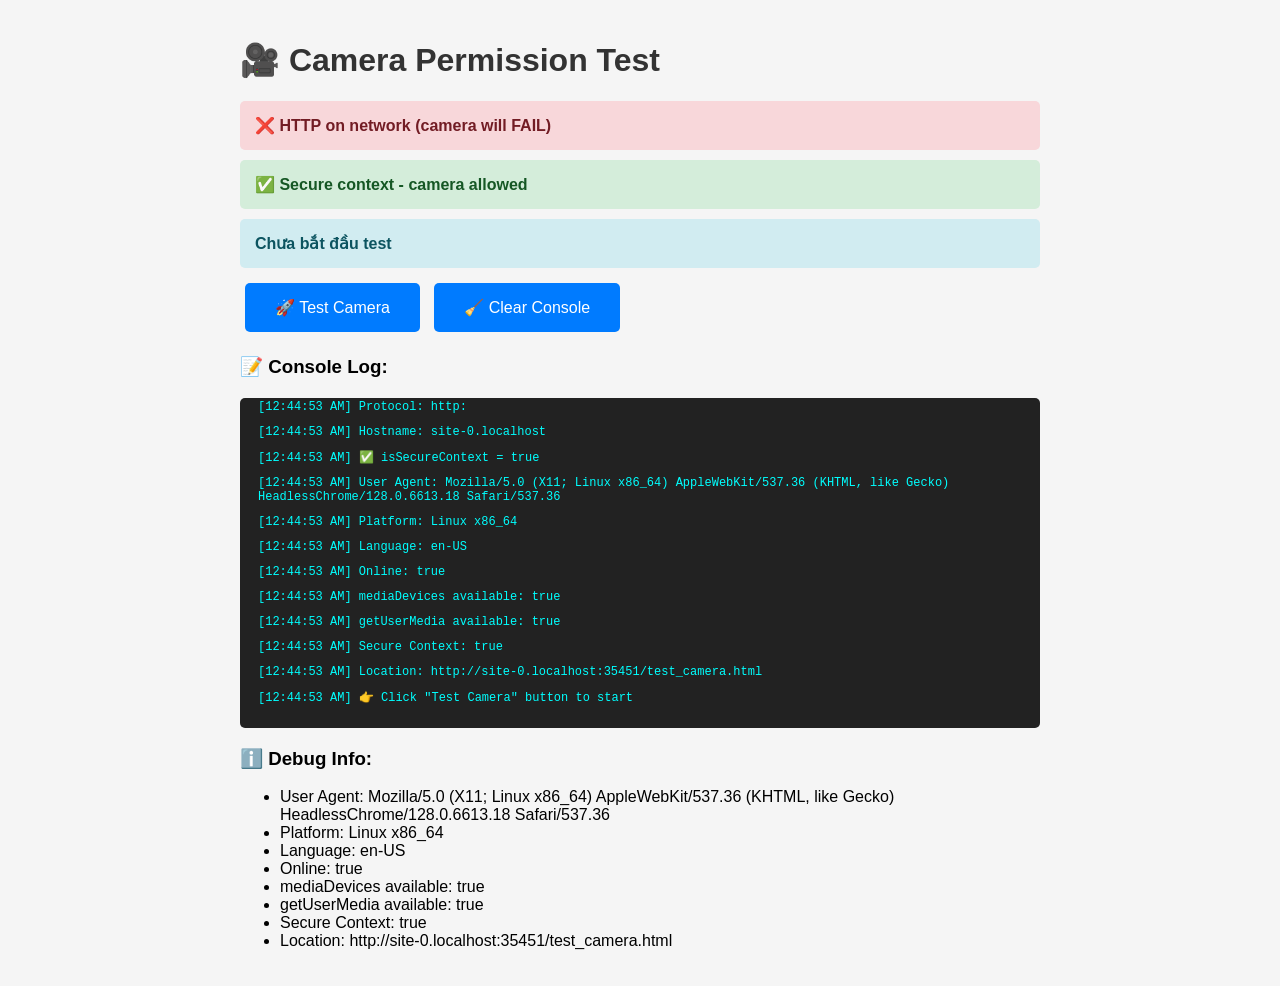
<file: test_camera.html>
<!DOCTYPE html>
<html>
<head>
    <meta charset="UTF-8">
    <meta name="viewport" content="width=device-width, initial-scale=1.0">
    <title>Camera Test - HTTPS</title>
    <style>
        body {
            font-family: Arial, sans-serif;
            padding: 20px;
            max-width: 800px;
            margin: 0 auto;
            background: #f5f5f5;
        }
        h1 { color: #333; }
        .status {
            padding: 15px;
            margin: 10px 0;
            border-radius: 5px;
            font-weight: bold;
        }
        .ok { background: #d4edda; color: #155724; }
        .err { background: #f8d7da; color: #721c24; }
        .info { background: #d1ecf1; color: #0c5460; }
        video {
            width: 100%;
            max-width: 640px;
            border: 2px solid #333;
            margin: 20px 0;
            display: none;
        }
        video.active { display: block; }
        button {
            padding: 15px 30px;
            font-size: 16px;
            background: #007bff;
            color: white;
            border: none;
            border-radius: 5px;
            cursor: pointer;
            margin: 5px;
        }
        button:hover { background: #0056b3; }
        #console {
            background: #222;
            color: #0f0;
            padding: 15px;
            border-radius: 5px;
            font-family: 'Courier New', monospace;
            font-size: 12px;
            max-height: 300px;
            overflow-y: auto;
            margin: 20px 0;
        }
        .log-item {
            margin: 5px 0;
            padding: 3px;
        }
        .log-error { color: #f88; }
        .log-warn { color: #ff0; }
        .log-info { color: #0ff; }
    </style>
</head>
<body>
    <h1>🎥 Camera Permission Test</h1>
    
    <div id="protocol-check" class="status info">
        Đang kiểm tra protocol...
    </div>
    
    <div id="https-check" class="status info">
        Đang kiểm tra HTTPS...
    </div>
    
    <div id="status" class="status info">
        Chưa bắt đầu test
    </div>
    
    <button onclick="testCamera()">🚀 Test Camera</button>
    <button onclick="clearConsole()">🧹 Clear Console</button>
    
    <video id="video" autoplay playsinline muted></video>
    
    <h3>📝 Console Log:</h3>
    <div id="console"></div>
    
    <h3>ℹ️ Debug Info:</h3>
    <ul id="debug-info"></ul>

    <script>
        const video = document.getElementById('video');
        const statusDiv = document.getElementById('status');
        const consoleDiv = document.getElementById('console');
        const debugInfo = document.getElementById('debug-info');
        
        // Log to custom console
        function log(msg, type = 'info') {
            const item = document.createElement('div');
            item.className = `log-item log-${type}`;
            item.textContent = `[${new Date().toLocaleTimeString()}] ${msg}`;
            consoleDiv.appendChild(item);
            consoleDiv.scrollTop = consoleDiv.scrollHeight;
            console.log(msg);
        }
        
        function clearConsole() {
            consoleDiv.innerHTML = '';
        }
        
        function setStatus(msg, type = 'info') {
            statusDiv.textContent = msg;
            statusDiv.className = `status ${type}`;
        }
        
        // Check protocol
        function checkProtocol() {
            const protocol = window.location.protocol;
            const hostname = window.location.hostname;
            const protocolDiv = document.getElementById('protocol-check');
            
            log(`Protocol: ${protocol}`);
            log(`Hostname: ${hostname}`);
            
            if (protocol === 'https:') {
                protocolDiv.textContent = '✅ HTTPS detected';
                protocolDiv.className = 'status ok';
            } else if (protocol === 'http:') {
                if (hostname === 'localhost' || hostname === '127.0.0.1') {
                    protocolDiv.textContent = '⚠️ HTTP but localhost (should work)';
                    protocolDiv.className = 'status info';
                } else {
                    protocolDiv.textContent = '❌ HTTP on network (camera will FAIL)';
                    protocolDiv.className = 'status err';
                }
            }
        }
        
        // Check HTTPS security
        function checkHTTPS() {
            const httpsDiv = document.getElementById('https-check');
            
            if (window.isSecureContext) {
                httpsDiv.textContent = '✅ Secure context - camera allowed';
                httpsDiv.className = 'status ok';
                log('✅ isSecureContext = true');
            } else {
                httpsDiv.textContent = '❌ NOT secure context - camera BLOCKED';
                httpsDiv.className = 'status err';
                log('❌ isSecureContext = false', 'error');
            }
        }
        
        // Debug info
        function showDebugInfo() {
            const info = [
                `User Agent: ${navigator.userAgent}`,
                `Platform: ${navigator.platform}`,
                `Language: ${navigator.language}`,
                `Online: ${navigator.onLine}`,
                `mediaDevices available: ${!!navigator.mediaDevices}`,
                `getUserMedia available: ${!!(navigator.mediaDevices && navigator.mediaDevices.getUserMedia)}`,
                `Secure Context: ${window.isSecureContext}`,
                `Location: ${window.location.href}`
            ];
            
            debugInfo.innerHTML = info.map(i => `<li>${i}</li>`).join('');
            info.forEach(i => log(i));
        }
        
        // Test camera
        async function testCamera() {
            log('🎬 Starting camera test...', 'info');
            setStatus('Đang yêu cầu quyền camera...', 'info');
            
            try {
                // Check if getUserMedia is available
                if (!navigator.mediaDevices || !navigator.mediaDevices.getUserMedia) {
                    throw new Error('getUserMedia không được hỗ trợ trên browser này');
                }
                
                log('📸 Requesting camera permission...');
                
                const constraints = {
                    video: {
                        facingMode: { ideal: 'environment' },
                        width: { ideal: 1280 },
                        height: { ideal: 720 }
                    },
                    audio: false
                };
                
                log(`Constraints: ${JSON.stringify(constraints, null, 2)}`);
                
                const stream = await navigator.mediaDevices.getUserMedia(constraints);
                
                log('✅ Camera permission GRANTED!', 'info');
                setStatus('✅ Camera đã được cấp quyền!', 'ok');
                
                video.srcObject = stream;
                video.classList.add('active');
                await video.play();
                
                log(`Video track: ${stream.getVideoTracks()[0].label}`);
                log(`Video settings: ${JSON.stringify(stream.getVideoTracks()[0].getSettings(), null, 2)}`);
                
            } catch (error) {
                log(`❌ ERROR: ${error.name}`, 'error');
                log(`Message: ${error.message}`, 'error');
                log(`Stack: ${error.stack}`, 'error');
                
                setStatus(`❌ Lỗi: ${error.message}`, 'err');
                
                // Specific error handling
                if (error.name === 'NotAllowedError') {
                    log('⚠️ User DENIED camera permission', 'warn');
                } else if (error.name === 'NotFoundError') {
                    log('⚠️ No camera found on device', 'warn');
                } else if (error.name === 'NotSupportedError') {
                    log('⚠️ Camera not supported on this browser', 'warn');
                } else if (error.name === 'NotReadableError') {
                    log('⚠️ Camera is being used by another app', 'warn');
                } else if (error.name === 'SecurityError') {
                    log('⚠️ SECURITY ERROR - likely HTTPS issue', 'error');
                }
            }
        }
        
        // Run checks on load
        window.addEventListener('load', () => {
            log('🚀 Page loaded');
            checkProtocol();
            checkHTTPS();
            showDebugInfo();
            log('👉 Click "Test Camera" button to start');
        });
        
        // Capture original console errors
        window.addEventListener('error', (e) => {
            log(`💥 JS Error: ${e.message} at ${e.filename}:${e.lineno}`, 'error');
        });
        
        window.addEventListener('unhandledrejection', (e) => {
            log(`💥 Unhandled Promise: ${e.reason}`, 'error');
        });
    </script>
</body>
</html>
</file>
